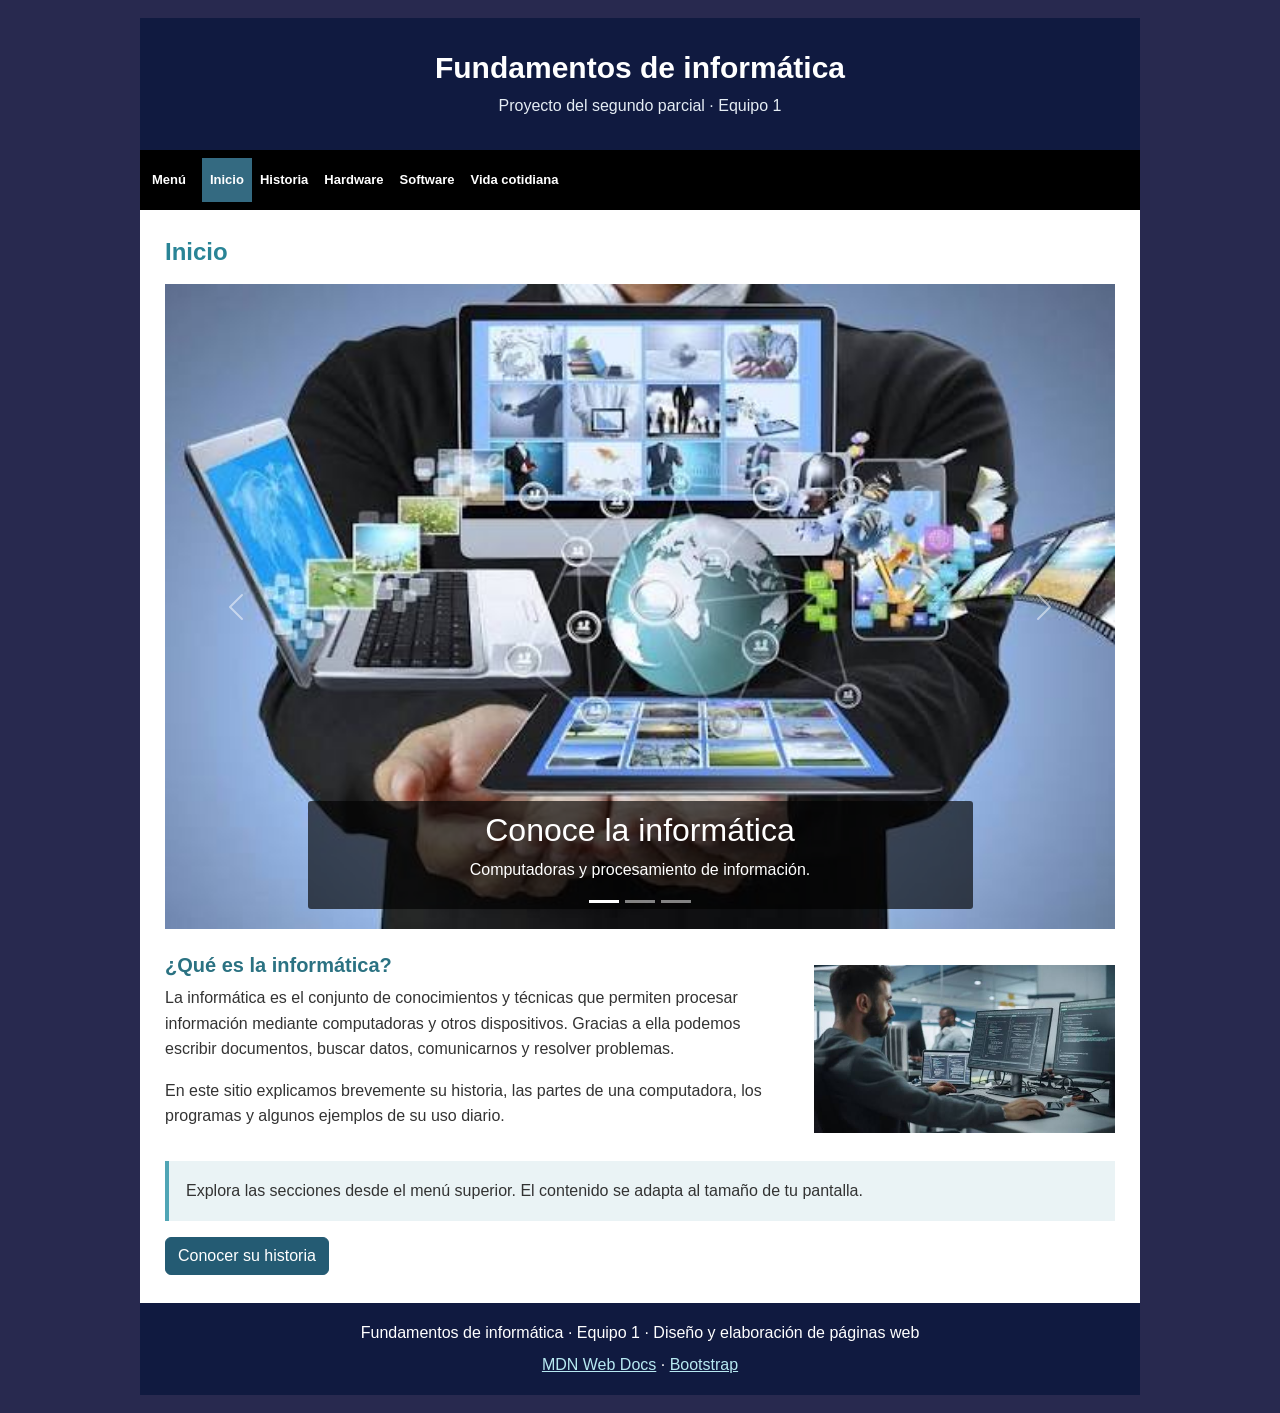
<file: index.html>
<!DOCTYPE html>
<html lang="es">
<head>
    <meta charset="UTF-8">
    <meta name="viewport" content="width=device-width, initial-scale=1.0">
    <title>Inicio | Fundamentos de informática</title>
    <link href="css/bootstrap.min.css" rel="stylesheet">
    <link href="css/proyectofinal.css" rel="stylesheet">
</head>
<body>
<div class="container">
    <header class="encabezado"><h1>Fundamentos de informática</h1><p>Proyecto del segundo parcial · Equipo 1</p></header>
    <nav class="navbar navbar-expand-md navbar-dark menu" aria-label="Menú principal">
  <div class="container-fluid">
    <a class="navbar-brand" href="index.html">Menú</a>
    <button class="navbar-toggler" type="button" data-bs-toggle="collapse" data-bs-target="#menuPaginas" aria-controls="menuPaginas" aria-expanded="false" aria-label="Abrir el menú"><span class="navbar-toggler-icon"></span></button>
    <div class="collapse navbar-collapse" id="menuPaginas"><ul class="navbar-nav me-auto mb-2 mb-md-0"><li class="nav-item"><a class="nav-link active" aria-current="page" href="index.html">Inicio</a></li>
<li class="nav-item"><a class="nav-link" href="historia.html">Historia</a></li>
<li class="nav-item"><a class="nav-link" href="hardware.html">Hardware</a></li>
<li class="nav-item"><a class="nav-link" href="software.html">Software</a></li>
<li class="nav-item"><a class="nav-link" href="vida-cotidiana.html">Vida cotidiana</a></li></ul></div>
  </div>
</nav>
    <main id="contenido" class="contenido">
        <h2 class="titulo">Inicio</h2>
<div id="carruselInformatica" class="carousel slide" data-bs-ride="carousel">
  <div class="carousel-indicators">
    <button type="button" data-bs-target="#carruselInformatica" data-bs-slide-to="0" class="active" aria-current="true" aria-label="Imagen 1"></button>
    <button type="button" data-bs-target="#carruselInformatica" data-bs-slide-to="1" aria-label="Imagen 2"></button>
    <button type="button" data-bs-target="#carruselInformatica" data-bs-slide-to="2" aria-label="Imagen 3"></button>
  </div>
  <div class="carousel-inner">
    <div class="carousel-item active"><img src="IMG_8834.JPG.jpeg" onerror="this.onerror=null;this.src='imagenes/computadora.svg'" class="img-fluid" alt="Computadora de escritorio"><div class="carousel-caption"><h2>Conoce la informática</h2><p>Computadoras y procesamiento de información.</p></div></div>
    <div class="carousel-item"><img src="IMG_8835.JPG.jpeg" onerror="this.onerror=null;this.src='imagenes/historia.svg'" class="img-fluid" alt="Línea del tiempo de la informática"><div class="carousel-caption"><h2>Cómo ha cambiado</h2><p>Desde las primeras herramientas hasta hoy.</p></div></div>
    <div class="carousel-item"><img src="IMG_8837.JPG.jpeg" onerror="this.onerror=null;this.src='imagenes/dispositivos.svg'" class="img-fluid" alt="Computadora, tableta y celular"><div class="carousel-caption"><h2>Está en nuestra vida</h2><p>La usamos en la escuela, en casa y en el trabajo.</p></div></div>
  </div>
  <button class="carousel-control-prev" type="button" data-bs-target="#carruselInformatica" data-bs-slide="prev"><span class="carousel-control-prev-icon" aria-hidden="true"></span><span class="visually-hidden">Anterior</span></button>
  <button class="carousel-control-next" type="button" data-bs-target="#carruselInformatica" data-bs-slide="next"><span class="carousel-control-next-icon" aria-hidden="true"></span><span class="visually-hidden">Siguiente</span></button>
</div>
<div class="row mt-4 align-items-center">
  <div class="col-12 col-md-8"><h3 class="subtitulo">¿Qué es la informática?</h3>
  <p>La informática es el conjunto de conocimientos y técnicas que permiten procesar información mediante computadoras y otros dispositivos. Gracias a ella podemos escribir documentos, buscar datos, comunicarnos y resolver problemas.</p>
  <p>En este sitio explicamos brevemente su historia, las partes de una computadora, los programas y algunos ejemplos de su uso diario.</p></div>
  <div class="col-12 col-md-4 text-center"><img src="IMG_8847.JPG.jpeg" onerror="this.onerror=null;this.src='imagenes/dispositivos.svg'" class="img-fluid" alt="Ejemplos de dispositivos informáticos"></div>
</div>
<p class="frase mt-3">Explora las secciones desde el menú superior. El contenido se adapta al tamaño de tu pantalla.</p>
<a class="btn boton-principal" href="historia.html">Conocer su historia</a>
    </main>
    <footer class="pie"><p>Fundamentos de informática · Equipo 1 · Diseño y elaboración de páginas web</p><p class="mt-2"><a href="https://developer.mozilla.org/es/" target="_blank" rel="noopener noreferrer">MDN Web Docs</a> · <a href="https://getbootstrap.com/docs/5.3/getting-started/introduction/" target="_blank" rel="noopener noreferrer">Bootstrap</a></p></footer>
</div>
<script src="js/bootstrap.bundle.min.js"></script>
<script src="js/formulario.js"></script>
</body>
</html>
</file>
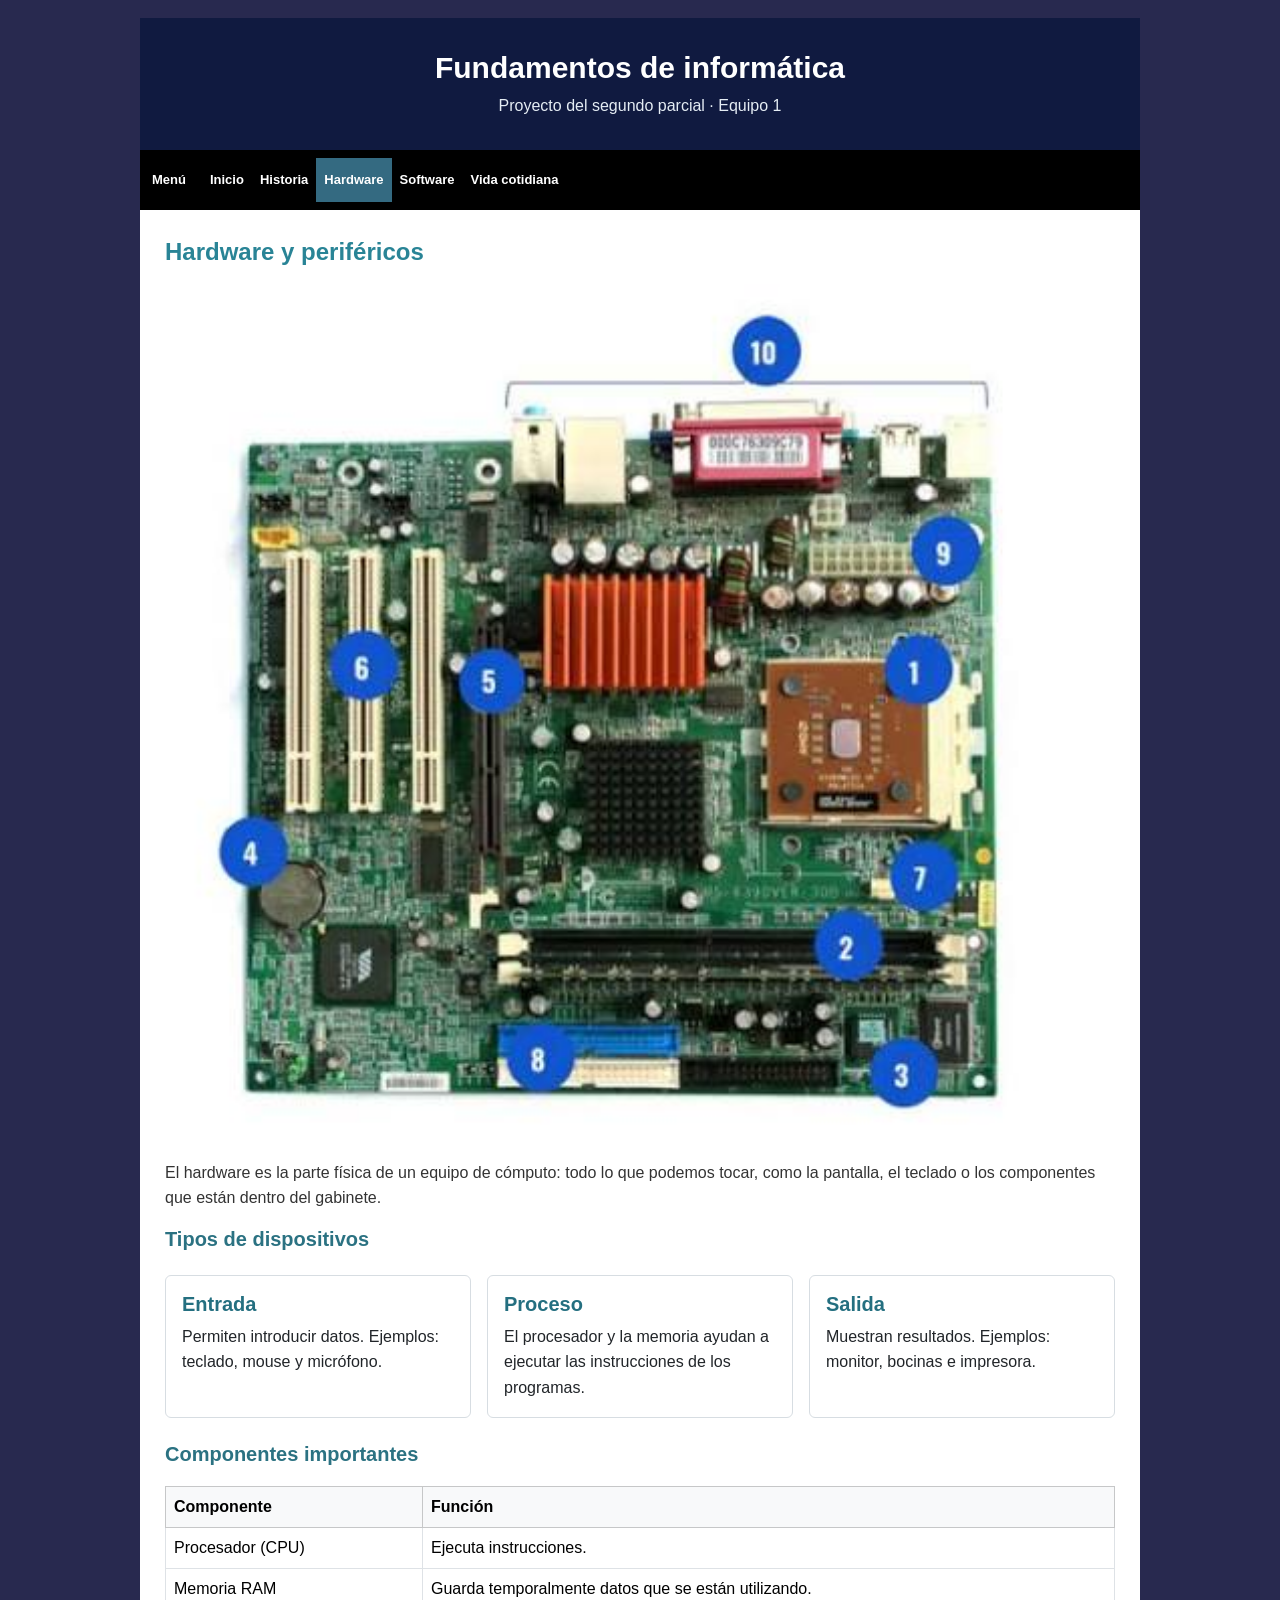
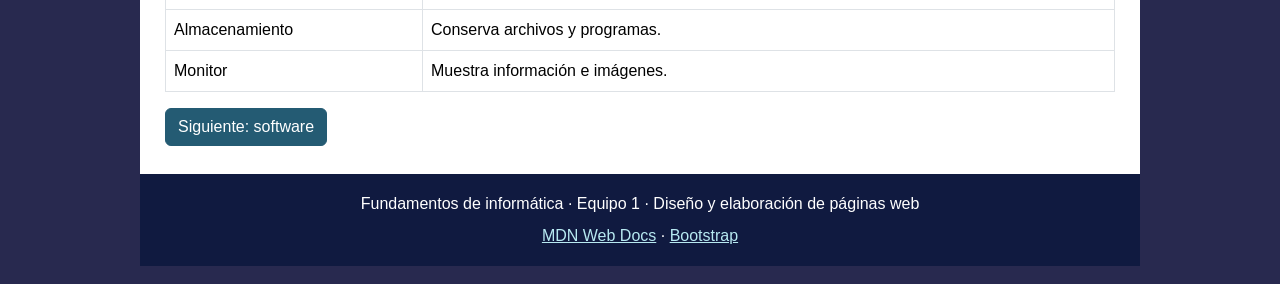
<file: hardware.html>
<!DOCTYPE html>
<html lang="es">
<head>
    <meta charset="UTF-8">
    <meta name="viewport" content="width=device-width, initial-scale=1.0">
    <title>Hardware | Fundamentos de informática</title>
    <link href="css/bootstrap.min.css" rel="stylesheet">
    <link href="css/proyectofinal.css" rel="stylesheet">
</head>
<body>
<div class="container">
    <header class="encabezado"><h1>Fundamentos de informática</h1><p>Proyecto del segundo parcial · Equipo 1</p></header>
    <nav class="navbar navbar-expand-md navbar-dark menu" aria-label="Menú principal">
  <div class="container-fluid">
    <a class="navbar-brand" href="index.html">Menú</a>
    <button class="navbar-toggler" type="button" data-bs-toggle="collapse" data-bs-target="#menuPaginas" aria-controls="menuPaginas" aria-expanded="false" aria-label="Abrir el menú"><span class="navbar-toggler-icon"></span></button>
    <div class="collapse navbar-collapse" id="menuPaginas"><ul class="navbar-nav me-auto mb-2 mb-md-0"><li class="nav-item"><a class="nav-link" href="index.html">Inicio</a></li>
<li class="nav-item"><a class="nav-link" href="historia.html">Historia</a></li>
<li class="nav-item"><a class="nav-link active" aria-current="page" href="hardware.html">Hardware</a></li>
<li class="nav-item"><a class="nav-link" href="software.html">Software</a></li>
<li class="nav-item"><a class="nav-link" href="vida-cotidiana.html">Vida cotidiana</a></li></ul></div>
  </div>
</nav>
    <main id="contenido" class="contenido">
        <h2 class="titulo">Hardware y periféricos</h2>
<img src="IMG_8838.JPG.jpeg" onerror="this.onerror=null;this.src='imagenes/hardware.svg'" class="imagen-seccion img-fluid mb-4" alt="Ejemplos de periféricos de entrada, procesamiento y salida">
<p>El hardware es la parte física de un equipo de cómputo: todo lo que podemos tocar, como la pantalla, el teclado o los componentes que están dentro del gabinete.</p>
<h3 class="subtitulo">Tipos de dispositivos</h3><div class="row g-3 mt-2">
<div class="col-12 col-md-4"><div class="card tarjeta"><div class="card-body"><h3 class="card-title h5">Entrada</h3><p class="card-text">Permiten introducir datos. Ejemplos: teclado, mouse y micrófono.</p></div></div></div>
<div class="col-12 col-md-4"><div class="card tarjeta"><div class="card-body"><h3 class="card-title h5">Proceso</h3><p class="card-text">El procesador y la memoria ayudan a ejecutar las instrucciones de los programas.</p></div></div></div>
<div class="col-12 col-md-4"><div class="card tarjeta"><div class="card-body"><h3 class="card-title h5">Salida</h3><p class="card-text">Muestran resultados. Ejemplos: monitor, bocinas e impresora.</p></div></div></div>
</div>
<h3 class="subtitulo mt-4">Componentes importantes</h3>
<div class="table-responsive"><table class="table table-bordered tabla"><thead class="table-light"><tr><th>Componente</th><th>Función</th></tr></thead><tbody><tr><td>Procesador (CPU)</td><td>Ejecuta instrucciones.</td></tr><tr><td>Memoria RAM</td><td>Guarda temporalmente datos que se están utilizando.</td></tr><tr><td>Almacenamiento</td><td>Conserva archivos y programas.</td></tr><tr><td>Monitor</td><td>Muestra información e imágenes.</td></tr></tbody></table></div>
<a class="btn boton-principal" href="software.html">Siguiente: software</a>
    </main>
    <footer class="pie"><p>Fundamentos de informática · Equipo 1 · Diseño y elaboración de páginas web</p><p class="mt-2"><a href="https://developer.mozilla.org/es/" target="_blank" rel="noopener noreferrer">MDN Web Docs</a> · <a href="https://getbootstrap.com/docs/5.3/getting-started/introduction/" target="_blank" rel="noopener noreferrer">Bootstrap</a></p></footer>
</div>
<script src="js/bootstrap.bundle.min.js"></script>
<script src="js/formulario.js"></script>
</body>
</html>
</file>
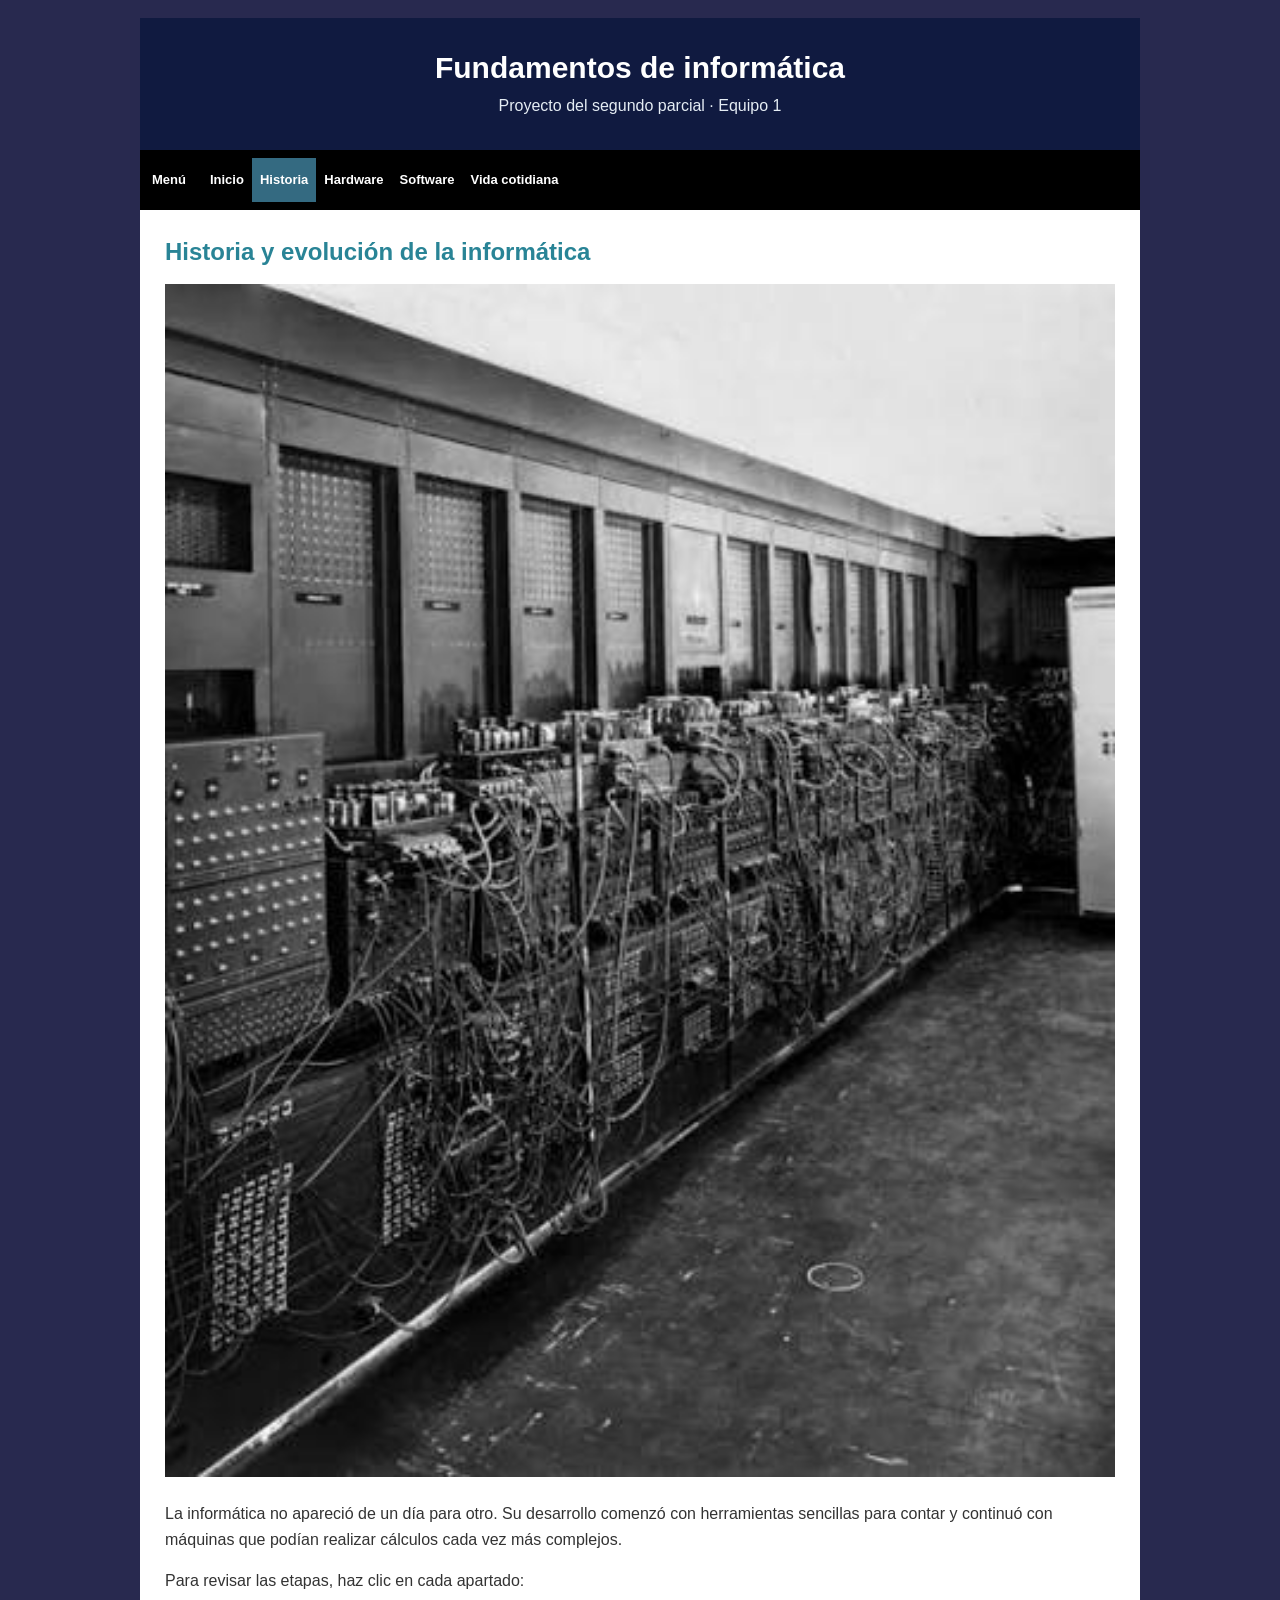
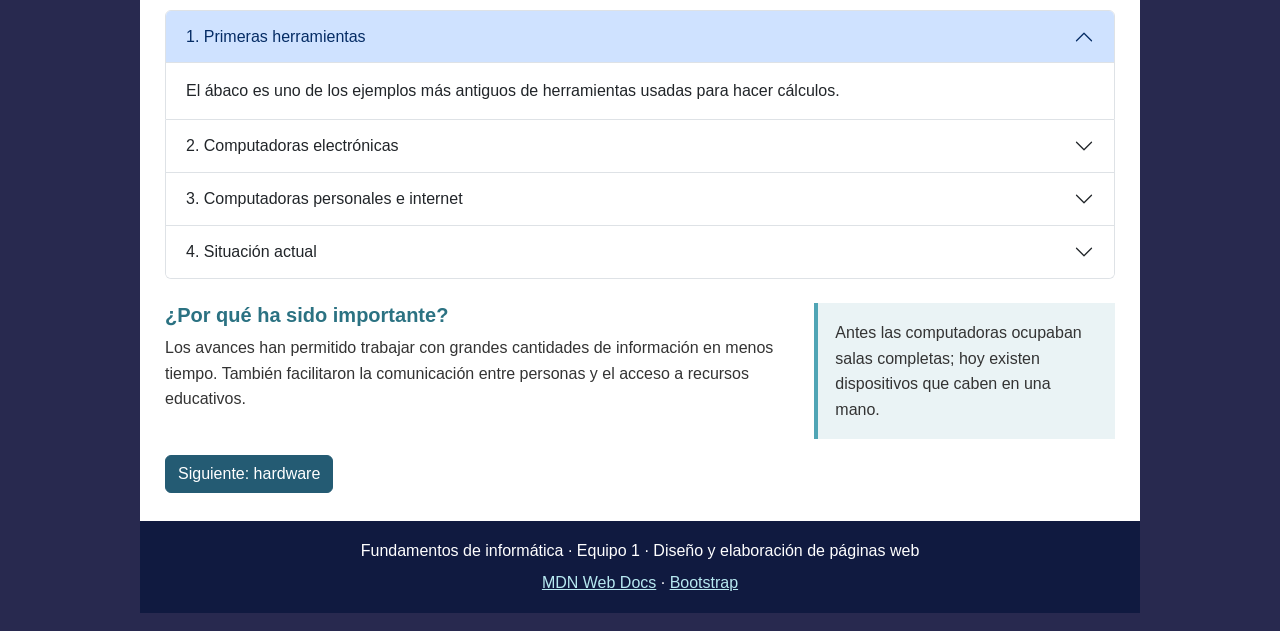
<file: historia.html>
<!DOCTYPE html>
<html lang="es">
<head>
    <meta charset="UTF-8">
    <meta name="viewport" content="width=device-width, initial-scale=1.0">
    <title>Historia | Fundamentos de informática</title>
    <link href="css/bootstrap.min.css" rel="stylesheet">
    <link href="css/proyectofinal.css" rel="stylesheet">
</head>
<body>
<div class="container">
    <header class="encabezado"><h1>Fundamentos de informática</h1><p>Proyecto del segundo parcial · Equipo 1</p></header>
    <nav class="navbar navbar-expand-md navbar-dark menu" aria-label="Menú principal">
  <div class="container-fluid">
    <a class="navbar-brand" href="index.html">Menú</a>
    <button class="navbar-toggler" type="button" data-bs-toggle="collapse" data-bs-target="#menuPaginas" aria-controls="menuPaginas" aria-expanded="false" aria-label="Abrir el menú"><span class="navbar-toggler-icon"></span></button>
    <div class="collapse navbar-collapse" id="menuPaginas"><ul class="navbar-nav me-auto mb-2 mb-md-0"><li class="nav-item"><a class="nav-link" href="index.html">Inicio</a></li>
<li class="nav-item"><a class="nav-link active" aria-current="page" href="historia.html">Historia</a></li>
<li class="nav-item"><a class="nav-link" href="hardware.html">Hardware</a></li>
<li class="nav-item"><a class="nav-link" href="software.html">Software</a></li>
<li class="nav-item"><a class="nav-link" href="vida-cotidiana.html">Vida cotidiana</a></li></ul></div>
  </div>
</nav>
    <main id="contenido" class="contenido">
        <h2 class="titulo">Historia y evolución de la informática</h2>
<img src="IMG_8835.JPG.jpeg" onerror="this.onerror=null;this.src='imagenes/historia.svg'" class="imagen-seccion img-fluid mb-4" alt="Línea del tiempo de cuatro momentos de la informática">
<p>La informática no apareció de un día para otro. Su desarrollo comenzó con herramientas sencillas para contar y continuó con máquinas que podían realizar cálculos cada vez más complejos.</p>
<p>Para revisar las etapas, haz clic en cada apartado:</p>
<div class="accordion" id="acordeonHistoria">
<div class="accordion-item"><h3 class="accordion-header" id="etapa1"><button class="accordion-button" type="button" data-bs-toggle="collapse" data-bs-target="#texto1" aria-expanded="true" aria-controls="texto1">1. Primeras herramientas</button></h3><div id="texto1" class="accordion-collapse collapse show" data-bs-parent="#acordeonHistoria"><div class="accordion-body">El ábaco es uno de los ejemplos más antiguos de herramientas usadas para hacer cálculos.</div></div></div>
<div class="accordion-item"><h3 class="accordion-header" id="etapa2"><button class="accordion-button collapsed" type="button" data-bs-toggle="collapse" data-bs-target="#texto2" aria-expanded="false" aria-controls="texto2">2. Computadoras electrónicas</button></h3><div id="texto2" class="accordion-collapse collapse" data-bs-parent="#acordeonHistoria"><div class="accordion-body">En el siglo XX aparecieron computadoras electrónicas que ocupaban mucho espacio y realizaban operaciones para investigación y otras tareas.</div></div></div>
<div class="accordion-item"><h3 class="accordion-header" id="etapa3"><button class="accordion-button collapsed" type="button" data-bs-toggle="collapse" data-bs-target="#texto3" aria-expanded="false" aria-controls="texto3">3. Computadoras personales e internet</button></h3><div id="texto3" class="accordion-collapse collapse" data-bs-parent="#acordeonHistoria"><div class="accordion-body">Las computadoras personales se hicieron comunes en hogares y oficinas. Después, internet permitió conectar equipos y compartir información.</div></div></div>
<div class="accordion-item"><h3 class="accordion-header" id="etapa4"><button class="accordion-button collapsed" type="button" data-bs-toggle="collapse" data-bs-target="#texto4" aria-expanded="false" aria-controls="texto4">4. Situación actual</button></h3><div id="texto4" class="accordion-collapse collapse" data-bs-parent="#acordeonHistoria"><div class="accordion-body">Hoy usamos teléfonos, tabletas, computadoras y servicios en línea para actividades cotidianas.</div></div></div>
</div>
<div class="row mt-4"><div class="col-12 col-md-8"><h3 class="subtitulo">¿Por qué ha sido importante?</h3><p>Los avances han permitido trabajar con grandes cantidades de información en menos tiempo. También facilitaron la comunicación entre personas y el acceso a recursos educativos.</p></div><div class="col-12 col-md-4"><p class="frase">Antes las computadoras ocupaban salas completas; hoy existen dispositivos que caben en una mano.</p></div></div>
<a class="btn boton-principal" href="hardware.html">Siguiente: hardware</a>
    </main>
    <footer class="pie"><p>Fundamentos de informática · Equipo 1 · Diseño y elaboración de páginas web</p><p class="mt-2"><a href="https://developer.mozilla.org/es/" target="_blank" rel="noopener noreferrer">MDN Web Docs</a> · <a href="https://getbootstrap.com/docs/5.3/getting-started/introduction/" target="_blank" rel="noopener noreferrer">Bootstrap</a></p></footer>
</div>
<script src="js/bootstrap.bundle.min.js"></script>
<script src="js/formulario.js"></script>
</body>
</html>
</file>
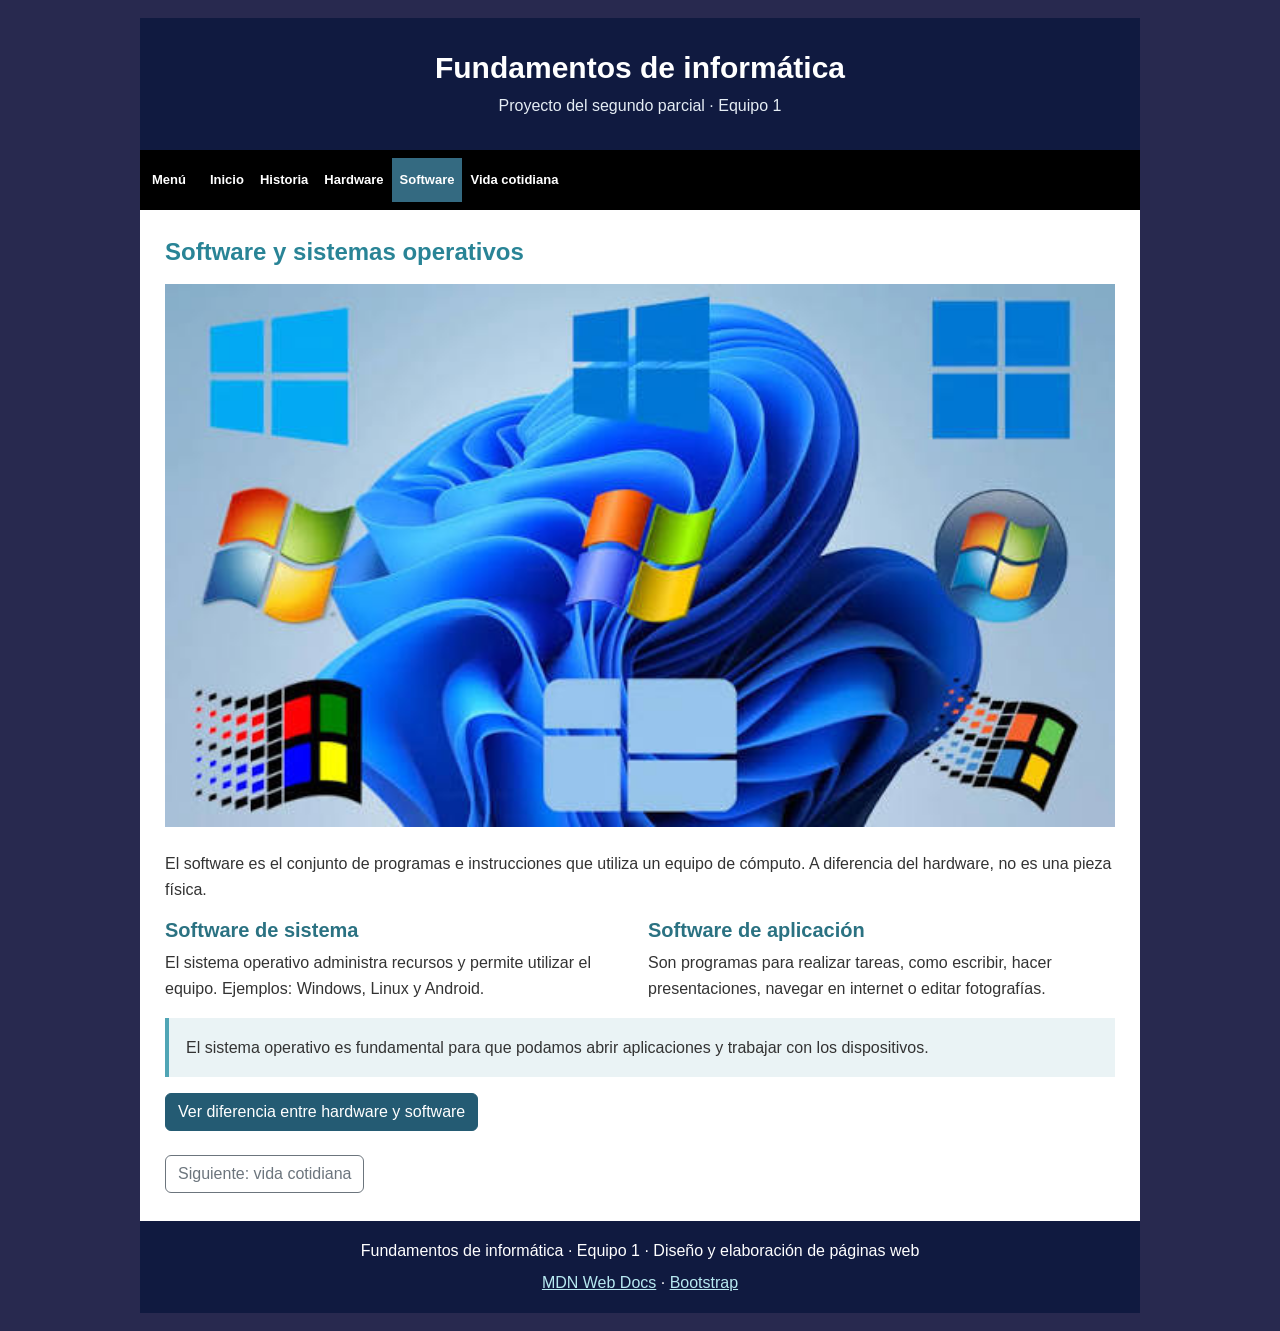
<file: software.html>
<!DOCTYPE html>
<html lang="es">
<head>
    <meta charset="UTF-8">
    <meta name="viewport" content="width=device-width, initial-scale=1.0">
    <title>Software | Fundamentos de informática</title>
    <link href="css/bootstrap.min.css" rel="stylesheet">
    <link href="css/proyectofinal.css" rel="stylesheet">
</head>
<body>
<div class="container">
    <header class="encabezado"><h1>Fundamentos de informática</h1><p>Proyecto del segundo parcial · Equipo 1</p></header>
    <nav class="navbar navbar-expand-md navbar-dark menu" aria-label="Menú principal">
  <div class="container-fluid">
    <a class="navbar-brand" href="index.html">Menú</a>
    <button class="navbar-toggler" type="button" data-bs-toggle="collapse" data-bs-target="#menuPaginas" aria-controls="menuPaginas" aria-expanded="false" aria-label="Abrir el menú"><span class="navbar-toggler-icon"></span></button>
    <div class="collapse navbar-collapse" id="menuPaginas"><ul class="navbar-nav me-auto mb-2 mb-md-0"><li class="nav-item"><a class="nav-link" href="index.html">Inicio</a></li>
<li class="nav-item"><a class="nav-link" href="historia.html">Historia</a></li>
<li class="nav-item"><a class="nav-link" href="hardware.html">Hardware</a></li>
<li class="nav-item"><a class="nav-link active" aria-current="page" href="software.html">Software</a></li>
<li class="nav-item"><a class="nav-link" href="vida-cotidiana.html">Vida cotidiana</a></li></ul></div>
  </div>
</nav>
    <main id="contenido" class="contenido">
        <h2 class="titulo">Software y sistemas operativos</h2>
<img src="IMG_8841.JPG.jpeg" onerror="this.onerror=null;this.src='imagenes/software.svg'" class="imagen-seccion img-fluid mb-4" alt="Tipos de software: sistemas operativos, aplicaciones y programación">
<p>El software es el conjunto de programas e instrucciones que utiliza un equipo de cómputo. A diferencia del hardware, no es una pieza física.</p>
<div class="row g-3"><div class="col-12 col-md-6"><h3 class="subtitulo">Software de sistema</h3><p>El sistema operativo administra recursos y permite utilizar el equipo. Ejemplos: Windows, Linux y Android.</p></div><div class="col-12 col-md-6"><h3 class="subtitulo">Software de aplicación</h3><p>Son programas para realizar tareas, como escribir, hacer presentaciones, navegar en internet o editar fotografías.</p></div></div>
<p class="frase">El sistema operativo es fundamental para que podamos abrir aplicaciones y trabajar con los dispositivos.</p>
<button type="button" class="btn boton-principal" data-bs-toggle="modal" data-bs-target="#modalDiferencias">Ver diferencia entre hardware y software</button>
<div class="modal fade" id="modalDiferencias" tabindex="-1" aria-labelledby="modalTitulo" aria-hidden="true"><div class="modal-dialog"><div class="modal-content"><div class="modal-header"><h3 class="modal-title fs-5" id="modalTitulo">Hardware y software</h3><button type="button" class="btn-close" data-bs-dismiss="modal" aria-label="Cerrar"></button></div><div class="modal-body"><p><strong>Hardware:</strong> son los componentes físicos, como el teclado.</p><p><strong>Software:</strong> son los programas e instrucciones, como un editor de texto.</p><p>Los dos trabajan juntos para que la computadora funcione.</p></div><div class="modal-footer"><button type="button" class="btn btn-secondary" data-bs-dismiss="modal">Cerrar ventana</button></div></div></div></div>
<div class="mt-4"><a class="btn btn-outline-secondary" href="vida-cotidiana.html">Siguiente: vida cotidiana</a></div>
    </main>
    <footer class="pie"><p>Fundamentos de informática · Equipo 1 · Diseño y elaboración de páginas web</p><p class="mt-2"><a href="https://developer.mozilla.org/es/" target="_blank" rel="noopener noreferrer">MDN Web Docs</a> · <a href="https://getbootstrap.com/docs/5.3/getting-started/introduction/" target="_blank" rel="noopener noreferrer">Bootstrap</a></p></footer>
</div>
<script src="js/bootstrap.bundle.min.js"></script>
<script src="js/formulario.js"></script>
</body>
</html>
</file>
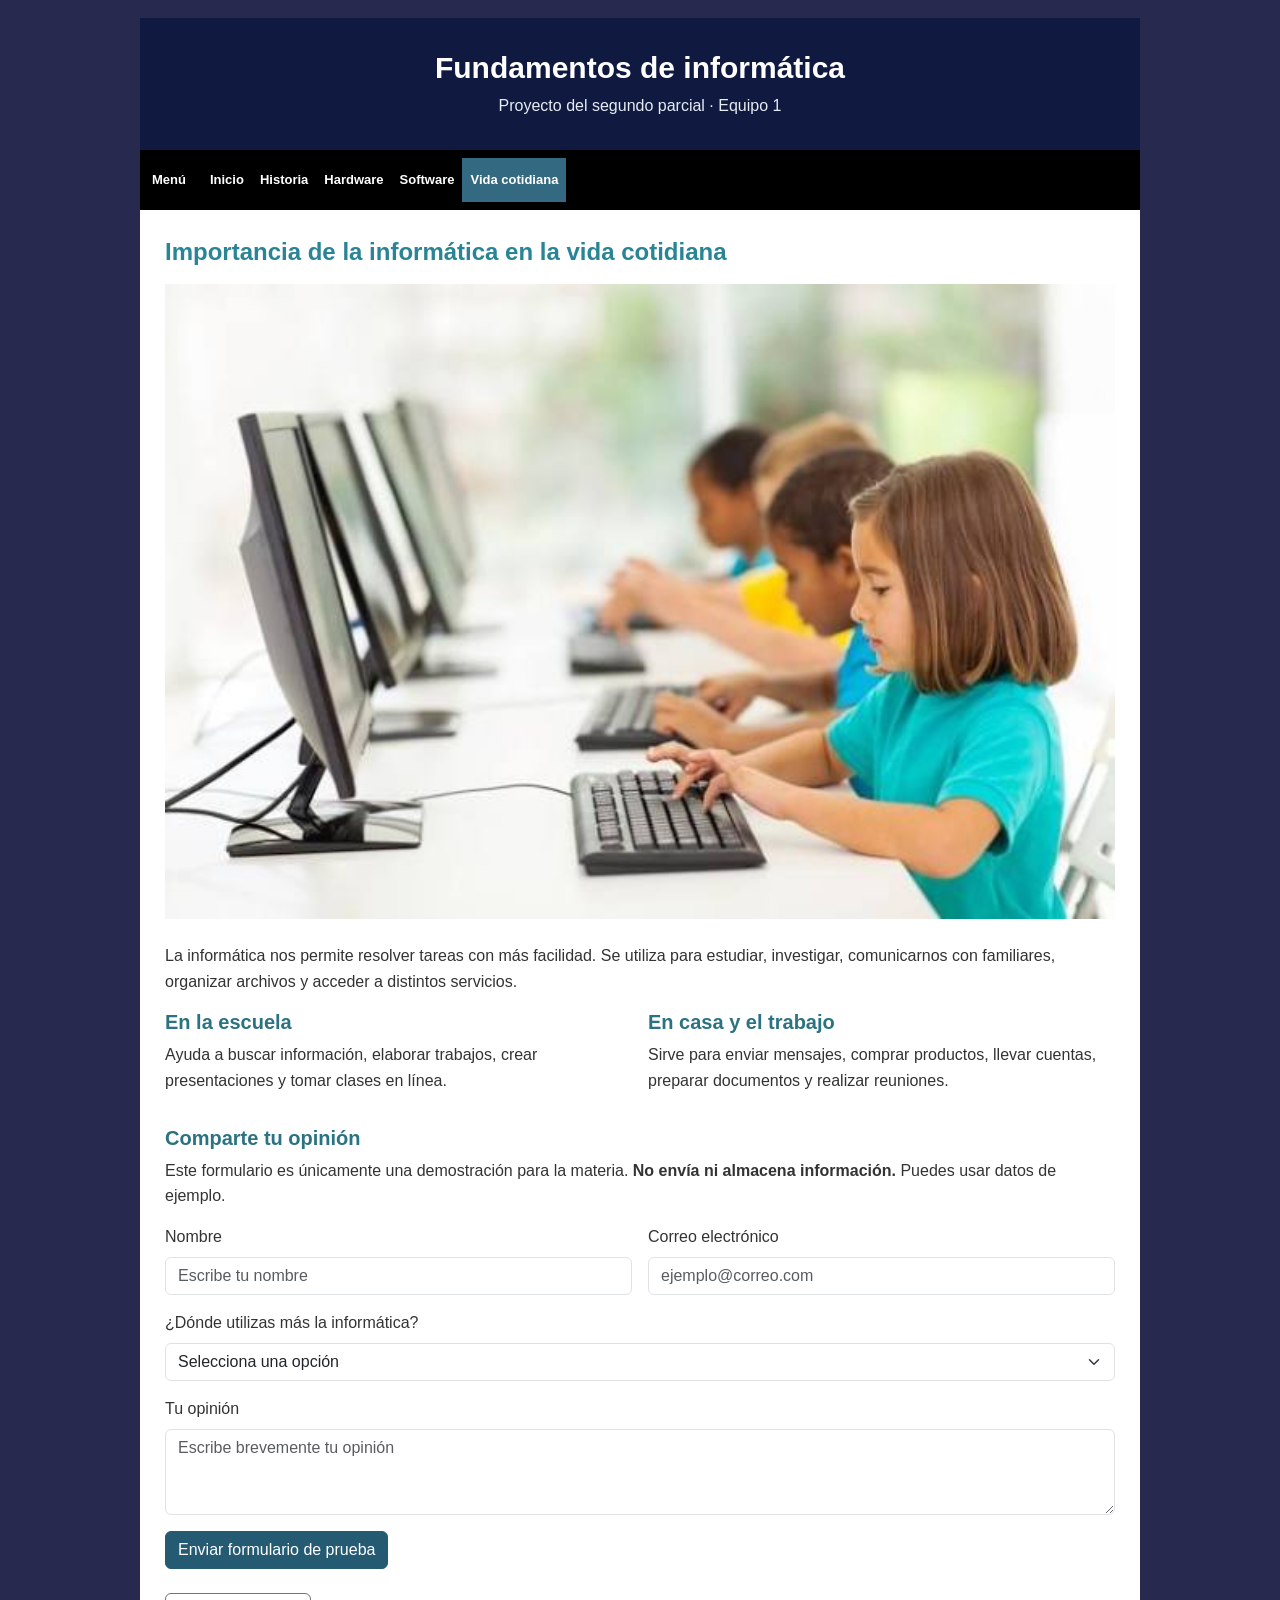
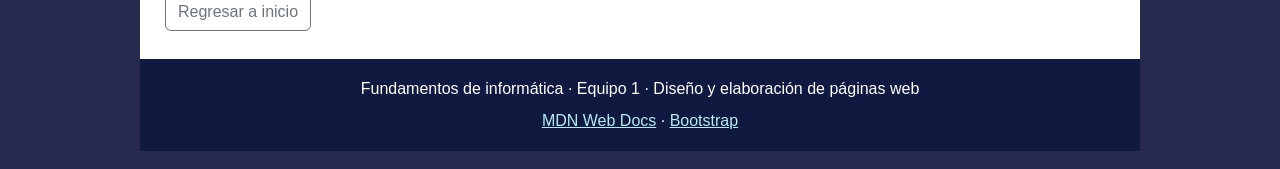
<file: vida-cotidiana.html>
<!DOCTYPE html>
<html lang="es">
<head>
    <meta charset="UTF-8">
    <meta name="viewport" content="width=device-width, initial-scale=1.0">
    <title>Vida cotidiana | Fundamentos de informática</title>
    <link href="css/bootstrap.min.css" rel="stylesheet">
    <link href="css/proyectofinal.css" rel="stylesheet">
</head>
<body>
<div class="container">
    <header class="encabezado"><h1>Fundamentos de informática</h1><p>Proyecto del segundo parcial · Equipo 1</p></header>
    <nav class="navbar navbar-expand-md navbar-dark menu" aria-label="Menú principal">
  <div class="container-fluid">
    <a class="navbar-brand" href="index.html">Menú</a>
    <button class="navbar-toggler" type="button" data-bs-toggle="collapse" data-bs-target="#menuPaginas" aria-controls="menuPaginas" aria-expanded="false" aria-label="Abrir el menú"><span class="navbar-toggler-icon"></span></button>
    <div class="collapse navbar-collapse" id="menuPaginas"><ul class="navbar-nav me-auto mb-2 mb-md-0"><li class="nav-item"><a class="nav-link" href="index.html">Inicio</a></li>
<li class="nav-item"><a class="nav-link" href="historia.html">Historia</a></li>
<li class="nav-item"><a class="nav-link" href="hardware.html">Hardware</a></li>
<li class="nav-item"><a class="nav-link" href="software.html">Software</a></li>
<li class="nav-item"><a class="nav-link active" aria-current="page" href="vida-cotidiana.html">Vida cotidiana</a></li></ul></div>
  </div>
</nav>
    <main id="contenido" class="contenido">
        <h2 class="titulo">Importancia de la informática en la vida cotidiana</h2>
<img src="IMG_8845.JPG.jpeg" onerror="this.onerror=null;this.src='imagenes/vida.svg'" class="imagen-seccion img-fluid mb-4" alt="Usos de la informática en la escuela, la comunicación, el trabajo y la salud">
<p>La informática nos permite resolver tareas con más facilidad. Se utiliza para estudiar, investigar, comunicarnos con familiares, organizar archivos y acceder a distintos servicios.</p>
<div class="row g-3"><div class="col-12 col-md-6"><h3 class="subtitulo">En la escuela</h3><p>Ayuda a buscar información, elaborar trabajos, crear presentaciones y tomar clases en línea.</p></div><div class="col-12 col-md-6"><h3 class="subtitulo">En casa y el trabajo</h3><p>Sirve para enviar mensajes, comprar productos, llevar cuentas, preparar documentos y realizar reuniones.</p></div></div>
<h3 class="subtitulo mt-3">Comparte tu opinión</h3><p>Este formulario es únicamente una demostración para la materia. <strong>No envía ni almacena información.</strong> Puedes usar datos de ejemplo.</p>
<form id="formularioOpinion" class="needs-validation" novalidate>
  <div class="row g-3">
    <div class="col-12 col-md-6"><label for="nombre" class="form-label">Nombre</label><input type="text" class="form-control" id="nombre" name="nombre" required maxlength="50" placeholder="Escribe tu nombre"><div class="invalid-feedback">Escribe tu nombre.</div></div>
    <div class="col-12 col-md-6"><label for="correo" class="form-label">Correo electrónico</label><input type="email" class="form-control" id="correo" name="correo" required maxlength="100" placeholder="ejemplo@correo.com"><div class="invalid-feedback">Escribe un correo válido.</div></div>
    <div class="col-12"><label for="uso" class="form-label">¿Dónde utilizas más la informática?</label><select id="uso" class="form-select" name="uso" required><option value="" selected disabled>Selecciona una opción</option><option>Escuela</option><option>Casa</option><option>Trabajo</option><option>Otros lugares</option></select><div class="invalid-feedback">Selecciona una opción.</div></div>
    <div class="col-12"><label for="opinion" class="form-label">Tu opinión</label><textarea id="opinion" class="form-control" name="opinion" rows="3" required maxlength="300" placeholder="Escribe brevemente tu opinión"></textarea><div class="invalid-feedback">Escribe tu opinión.</div></div>
    <div class="col-12"><button type="submit" class="btn boton-principal">Enviar formulario de prueba</button></div>
  </div>
</form>
<div id="mensajeFormulario" class="alert alert-success mt-3" role="status" aria-live="polite"></div>
<div class="mt-4"><a href="index.html" class="btn btn-outline-secondary">Regresar a inicio</a></div>
    </main>
    <footer class="pie"><p>Fundamentos de informática · Equipo 1 · Diseño y elaboración de páginas web</p><p class="mt-2"><a href="https://developer.mozilla.org/es/" target="_blank" rel="noopener noreferrer">MDN Web Docs</a> · <a href="https://getbootstrap.com/docs/5.3/getting-started/introduction/" target="_blank" rel="noopener noreferrer">Bootstrap</a></p></footer>
</div>
<script src="js/bootstrap.bundle.min.js"></script>
<script src="js/formulario.js"></script>
</body>
</html>
</file>
<file: css/proyectofinal.css>
/* Hoja de estilos del proyecto final - Equipo 1 */
/* Se mantiene una estructura parecida a las actividades de Bootstrap. */
body {
    background-color: #28294f;
    font-family: Arial, sans-serif;
    color: #333333;
}
.container {
    max-width: 1000px;
    background-color: white;
    padding: 0;
    margin-top: 18px;
    margin-bottom: 18px;
}
.encabezado {
    background-color: #101a40;
    color: white;
    padding: 32px 24px;
    text-align: center;
}
.encabezado h1 {
    font-size: 30px;
    margin-bottom: 8px;
    font-weight: bold;
}
.encabezado p {
    margin-bottom: 0;
    color: #e5edf4;
}
.menu {
    background-color: #000000;
}
.menu .navbar-brand,
.menu .nav-link {
    color: white;
    font-weight: bold;
    font-size: 13px;
}
.menu .nav-link {
    padding: 12px;
}
.menu .nav-link:hover,
.menu .nav-link.active {
    color: #ffffff;
    background-color: #346a81;
}
.menu .navbar-toggler { border-color: #dddddd; }
.titulo {
    color: #298496;
    font-size: 24px;
    margin-bottom: 18px;
    font-weight: bold;
}
.subtitulo {
    font-size: 20px;
    color: #2b7282;
    font-weight: bold;
}
.contenido {
    padding: 28px 25px;
}
.contenido p {
    line-height: 1.6;
    font-size: 16px;
}
.imagen-seccion {
    width: 100%;
    height: auto;
    display: block;
    background-color: #e9f4f6;
}
.carousel-item img {
    display: block;
    width: 100%;
    height: auto;
}
.carousel-caption {
    background-color: rgba(0, 0, 0, 0.65);
    padding: 10px;
    border-radius: 3px;
}
.tarjeta {
    height: 100%;
    border: 1px solid #d7dde2;
}
.tarjeta .card-title { color: #246f80; font-weight: bold; }
.frase { background-color: #eaf3f5; padding: 17px; border-left: 4px solid #50a5b5; }
.tabla { margin-top: 12px; }
.boton-principal {
    background-color: #245b73;
    border-color: #245b73;
    color: #fff;
}
.boton-principal:hover { background-color: #143e52; color: #fff; }
.pie {
    background-color: #101a40;
    color: #ffffff;
    text-align: center;
    padding: 18px 12px;
}
.pie a { color: #b7e9f1; }
.pie p { margin: 0; }
#mensajeFormulario { display: none; }
#mensajeFormulario.mostrar { display: block; }
@media (max-width: 575px) {
    .container { margin-top: 0; margin-bottom: 0; }
    .encabezado { padding: 24px 12px; }
    .encabezado h1 { font-size: 24px; }
    .contenido { padding: 20px 16px; }
    .titulo { font-size: 22px; }
    .carousel-caption { position: static; background: #101a40; }
    .carousel-caption h2 { font-size: 17px; }
    .carousel-caption p { font-size: 13px; margin-bottom: 0; }
}
</file>
